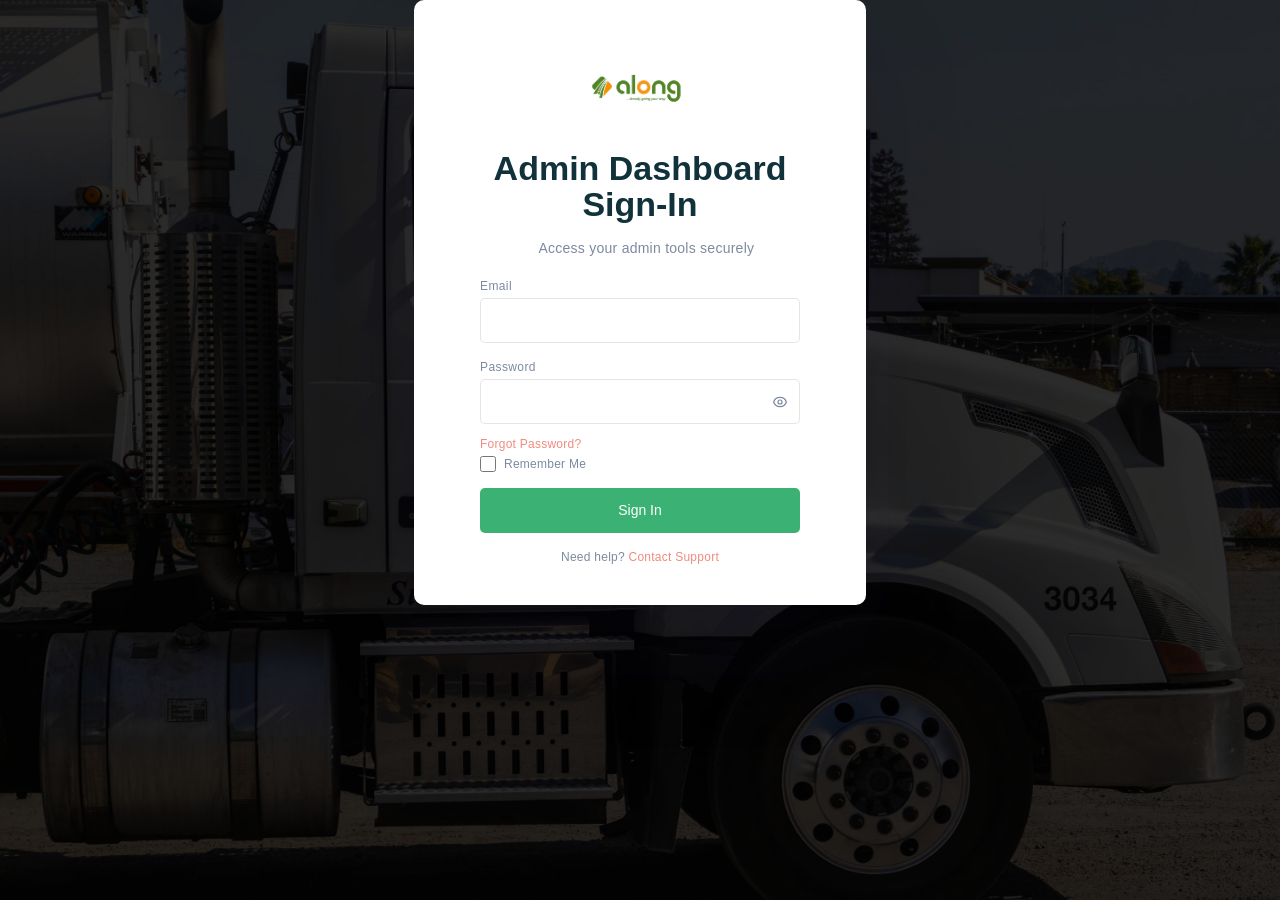
<file: index.html>
<!DOCTYPE html>
<html lang="en">
<head>
  <meta charset="UTF-8" />
  <meta name="viewport" content="width=device-width, initial-scale=1.0" />
  <title>Along Admin</title>

  <script>
    window.location.href = "./signin.html";
  </script>
</head>

<body>
</body>
</html>
</file>
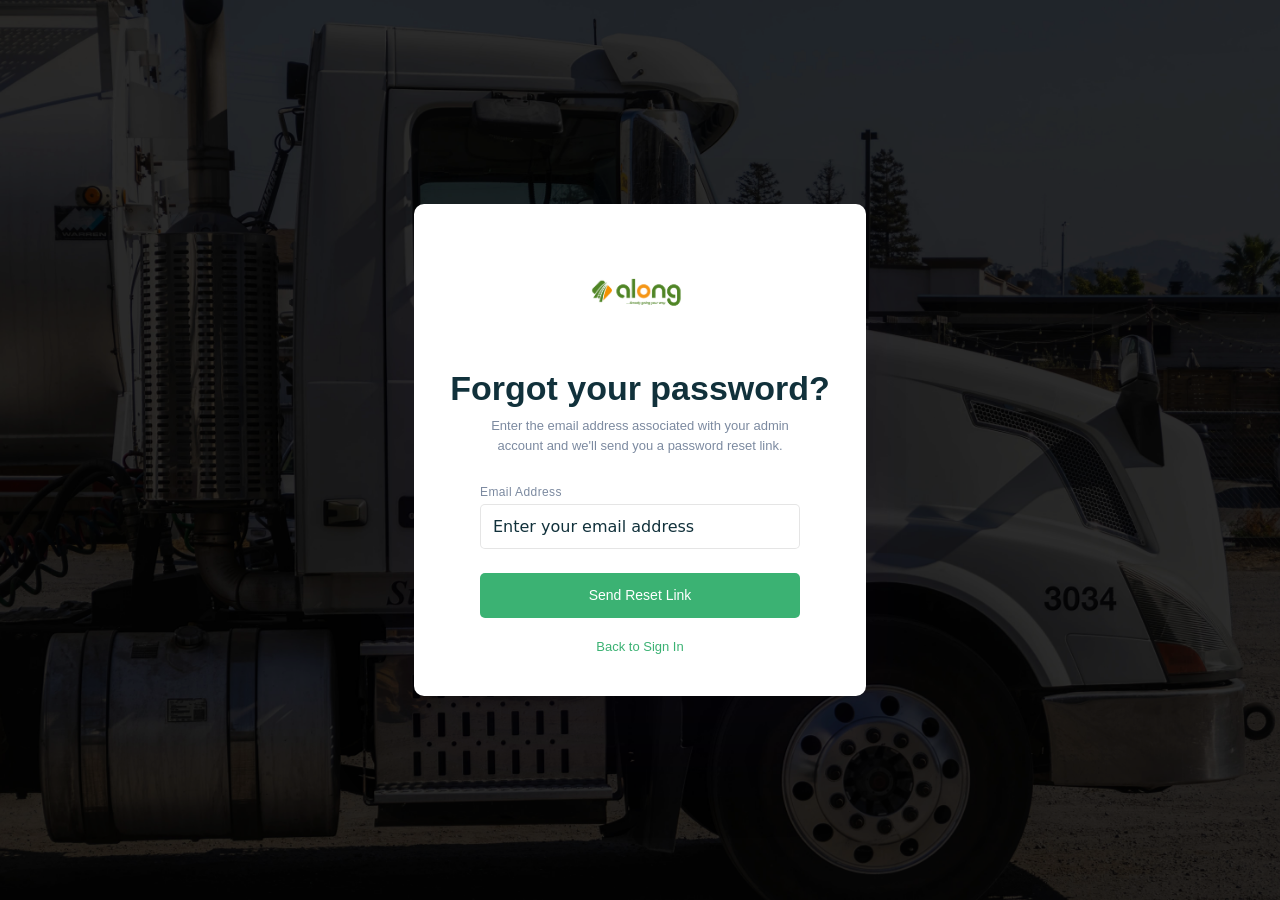
<file: forgot-password.html>
<!DOCTYPE html>
<html lang="en">
<head>
  <meta charset="UTF-8" />
  <meta
    name="viewport"
    content="width=device-width, initial-scale=1.0"
  />

  <title>Forgot Password</title>

  <link
    rel="stylesheet"
    href="assets/css/output.css"
  />

  <script
    src="https://code.jquery.com/jquery-3.6.0.min.js"
  ></script>
</head>

<body
  class="m-0 p-0 bg-[#F9F9F9] overflow-hidden"
>

  <main
    class="w-screen h-screen overflow-hidden bg-[#F9F9F9]"
  >

    <!-- ====================================================
         FULL SCREEN BACKGROUND
    ===================================================== -->

    <div
      class="fixed inset-0 w-screen h-screen"
    >

      <img
        src="assets/images/along-admin-bg.jpg"
        alt="Background"
        class="w-full h-full object-cover"
      />

      <div
        class="absolute inset-0 bg-black/40"
      ></div>

    </div>


    <!-- ====================================================
         PAGE CONTENT
    ===================================================== -->

    <div
      class="relative z-10 w-screen h-screen flex items-center justify-center px-[20px]"
    >

      <!-- ==================================================
           CARD
      =================================================== -->

      <section
        class="w-[452px] max-w-full rounded-[10px] bg-white px-[33px] pt-[40px] pb-[40px] shadow-[0_48px_100px_0_rgba(17,12,46,0.15)]"
      >

        <div
          class="w-full flex flex-col items-center"
        >


          <!-- ==================================================
               LOGO
          =================================================== -->

          <div
            class="shrink-0"
          >

            <img
              src="./assets/images/Asset 26along copy 2.png"
              alt="Along Logo"
              class="w-[124px] h-[102px] object-contain"
            />

          </div>


          <!-- ==================================================
               TITLE
          =================================================== -->

          <div
            class="mt-[24px] flex flex-col items-center"
          >

            <h1
              class="w-full text-center text-[34px] leading-[36px] font-semibold text-[#11313B]"
              style="
                font-family:
                  'Neue Haas Grotesk Display Pro',
                  'Helvetica Neue',
                  Arial,
                  sans-serif;
              "
            >
              Forgot your password?
            </h1>


            <p
              class="mt-[10px] w-[320px] max-w-full text-center text-[13px] leading-[20px] font-normal text-[#7C8AA0]"
              style="
                font-family:
                  'Neue Haas Grotesk Display Pro',
                  'Helvetica Neue',
                  Arial,
                  sans-serif;
              "
            >
              Enter the email address associated with your admin account and we'll send you a password reset link.
            </p>

          </div>


          <!-- ==================================================
               FORM
          =================================================== -->

          <form
            id="forgotPasswordForm"
            class="mt-[28px] w-[320px] max-w-full flex flex-col"
          >


            <!-- =================================================
                 MESSAGE
            ================================================== -->

            <div
              id="forgotPasswordMessage"
              class="hidden mb-[14px] w-full rounded-[6px] px-[12px] py-[10px] text-center text-[12px] leading-[18px] font-medium"
              style="
                font-family:
                  'Neue Haas Grotesk Display Pro',
                  'Helvetica Neue',
                  Arial,
                  sans-serif;
              "
            ></div>


            <!-- =================================================
                 EMAIL
            ================================================== -->

            <div
              class="flex flex-col"
            >

              <label
                for="forgotPasswordEmail"
                class="w-full text-[12px] leading-[16px] font-medium tracking-[0.4px] text-[#7C8AA0]"
                style="
                  font-family:
                    'Neue Haas Grotesk Display Pro',
                    'Helvetica Neue',
                    Arial,
                    sans-serif;
                "
              >
                Email Address
              </label>


              <div
                class="relative mt-[4px] w-full h-[45px]"
              >

                <input
                  type="email"
                  id="forgotPasswordEmail"
                  name="email"
                  autocomplete="email"
                  placeholder="Enter your email address"
                  class="w-full h-full rounded-[5px] border border-black/10 bg-white px-3 text-[#11313B] outline-none"
                />

              </div>

            </div>


            <!-- =================================================
                 SEND RESET LINK BUTTON
            ================================================== -->

            <button
              type="submit"
              id="sendResetLinkBtn"
              class="mt-[24px] w-full h-[45px] rounded-[5px] bg-[#3BB273] hover:bg-[#4F8D61] text-white text-[14px] transition-colors duration-200 font-medium cursor-pointer"
              style="
                font-family:
                  'Neue Haas Grotesk Display Pro',
                  'Helvetica Neue',
                  Arial,
                  sans-serif;
              "
            >
              Send Reset Link
            </button>


            <!-- =================================================
                 BACK TO LOGIN
            ================================================== -->

            <a
              href="login.html"
              class="mt-[20px] text-center text-[13px] leading-[18px] font-medium text-[#3BB273]"
              style="
                font-family:
                  'Neue Haas Grotesk Display Pro',
                  'Helvetica Neue',
                  Arial,
                  sans-serif;
              "
            >
              Back to Sign In
            </a>


          </form>

        </div>

      </section>

    </div>

  </main>


  <!-- ========================================================
       FORGOT PASSWORD JAVASCRIPT
  ========================================================= -->

  <script
    src="./assets/js/forgot-password.js"
  ></script>

</body>
</html>
</file>
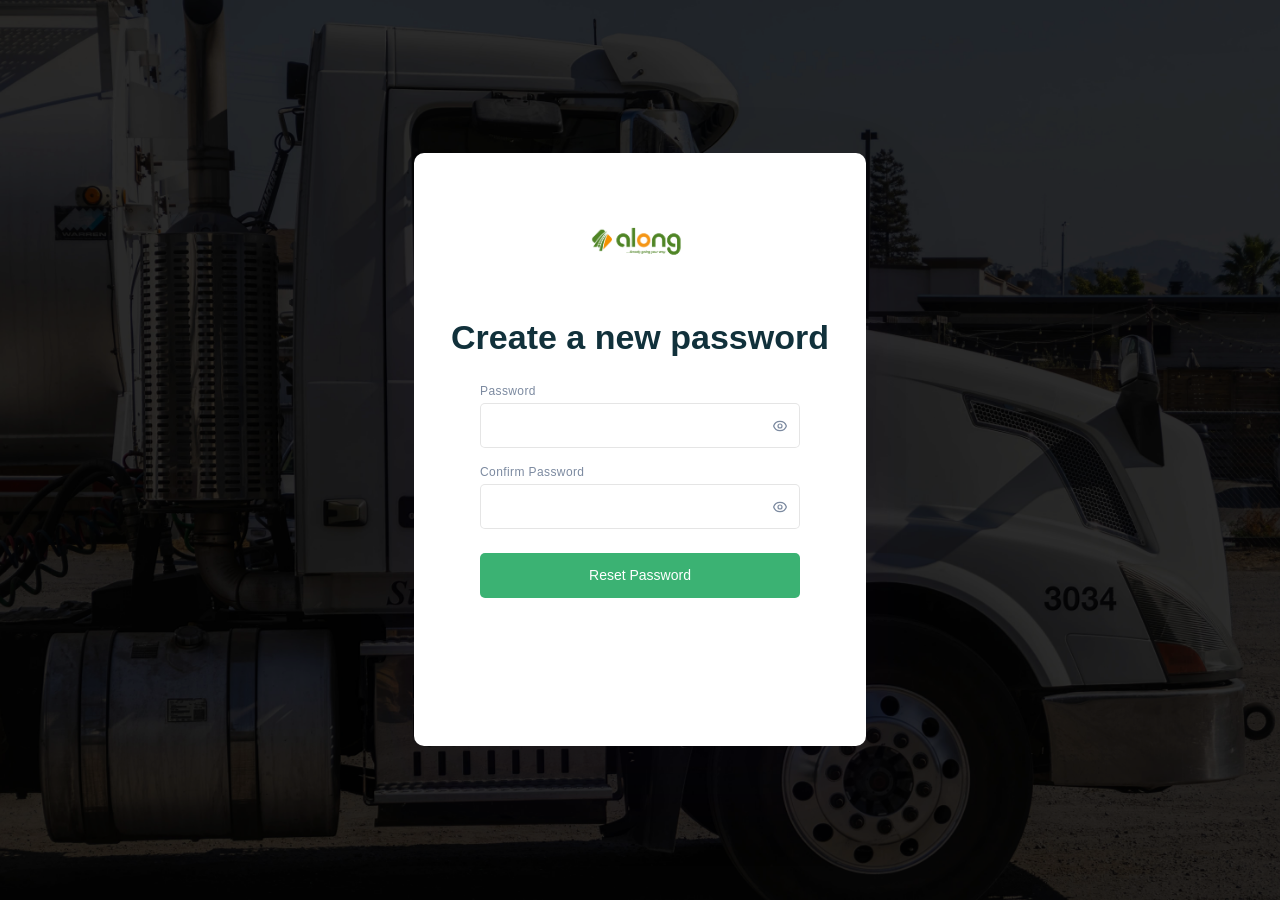
<file: reset-password.html>
<!DOCTYPE html>
<html lang="en">
<head>
  <meta charset="UTF-8" />
  <meta
    name="viewport"
    content="width=device-width, initial-scale=1.0"
  />

  <title>Reset Password</title>

  <link
    rel="stylesheet"
    href="/assets/css/output.css"
  />

  <script
    src="https://code.jquery.com/jquery-3.6.0.min.js"
  ></script>
</head>

<body
  class="m-0 p-0 bg-[#F9F9F9] overflow-hidden"
>

  <main
    class="w-screen h-screen flex items-center justify-center overflow-hidden bg-[#F9F9F9]"
  >

    <section
      class="relative w-full max-w-[1280px] aspect-[1280/832] max-h-screen overflow-hidden bg-[#F9F9F9]"
    >

      <!-- ====================================================
           BACKGROUND
      ===================================================== -->

      <div
        class="fixed inset-0 w-screen h-screen"
      >

        <img
          src="/assets/images/along-admin-bg.jpg"
          alt="Background"
          class="w-full h-full object-cover"
        />

        <div
          class="absolute inset-0 bg-black/40"
        ></div>

      </div>

      <!-- ====================================================
           CARD
      ===================================================== -->

      <section
        class="absolute top-[119px] left-[414px] w-[452px] h-[593px] rounded-[10px] bg-white pt-[40px] pr-[33px] pb-[40px] pl-[33px] shadow-[0_48px_100px_0_rgba(17,12,46,0.15)]"
      >

        <div
          class="h-full flex flex-col items-center"
        >

          <!-- ==================================================
               LOGO
          =================================================== -->

          <div
            class="shrink-0"
          >

            <img
              src="/assets/images/Asset 26along copy 2.png"
              alt="Along Logo"
              class="w-[124px] h-[102px] object-contain"
            />

          </div>

          <!-- ==================================================
               TITLE
          =================================================== -->

          <div
            class="mt-[24px] flex flex-col items-center shrink-0"
          >

            <h1
              class="w-[386px] text-center text-[34px] leading-[36px] font-semibold text-[#11313B]"
              style="
                font-family:
                  'Neue Haas Grotesk Display Pro',
                  'Helvetica Neue',
                  Arial,
                  sans-serif;
              "
            >
              Create a new password
            </h1>

          </div>

          <!-- ==================================================
               FORM
          =================================================== -->

          <form
            id="createPasswordForm"
            class="mt-[28px] w-[320px] flex flex-col"
          >

            <!-- =================================================
                 MESSAGE
            ================================================== -->

            <div
              id="resetPasswordMessage"
              class="hidden mb-[14px] w-[320px] rounded-[6px] px-[12px] py-[10px] text-center text-[12px] leading-[18px] font-medium"
              style="
                font-family:
                  'Neue Haas Grotesk Display Pro',
                  'Helvetica Neue',
                  Arial,
                  sans-serif;
              "
            ></div>

            <!-- =================================================
                 NEW PASSWORD
            ================================================== -->

            <div
              class="flex flex-col"
            >

              <label
                for="newPassword"
                class="w-[320px] text-[12px] leading-[16px] font-medium tracking-[0.4px] text-[#7C8AA0]"
                style="
                  font-family:
                    'Neue Haas Grotesk Display Pro',
                    'Helvetica Neue',
                    Arial,
                    sans-serif;
                "
              >
                Password
              </label>

              <div
                class="relative mt-[4px] w-[320px] h-[45px]"
              >

                <input
                  type="password"
                  id="newPassword"
                  name="newPassword"
                  autocomplete="new-password"
                  class="w-full h-full rounded-[5px] border border-black/10 bg-white px-3 pr-10 text-[#11313B] outline-none"
                />

                <button
                  type="button"
                  id="toggleNewPassword"
                  class="absolute right-3 top-1/2 -translate-y-1/2 text-[#7C8AA0] cursor-pointer"
                  aria-label="Show or hide password"
                >

                  <svg
                    id="newPasswordEyeIcon"
                    xmlns="http://www.w3.org/2000/svg"
                    class="w-4 h-4"
                    fill="none"
                    viewBox="0 0 24 24"
                    stroke="currentColor"
                    stroke-width="1.8"
                  >

                    <path
                      stroke-linecap="round"
                      stroke-linejoin="round"
                      d="M2.458 12C3.732 7.943 7.523 5 12 5c4.478 0 8.268 2.943 9.542 7-1.274 4.057-5.064 7-9.542 7-4.477 0-8.268-2.943-9.542-7Z"
                    />

                    <path
                      stroke-linecap="round"
                      stroke-linejoin="round"
                      d="M15 12a3 3 0 1 1-6 0 3 3 0 0 1 6 0Z"
                    />

                  </svg>

                </button>

              </div>

            </div>

            <!-- =================================================
                 CONFIRM PASSWORD
            ================================================== -->

            <div
              class="mt-[16px] flex flex-col"
            >

              <label
                for="confirmPassword"
                class="w-[320px] text-[12px] leading-[16px] font-medium tracking-[0.4px] text-[#7C8AA0]"
                style="
                  font-family:
                    'Neue Haas Grotesk Display Pro',
                    'Helvetica Neue',
                    Arial,
                    sans-serif;
                "
              >
                Confirm Password
              </label>

              <div
                class="relative mt-[4px] w-[320px] h-[45px]"
              >

                <input
                  type="password"
                  id="confirmPassword"
                  name="confirmPassword"
                  autocomplete="new-password"
                  class="w-full h-full rounded-[5px] border border-black/10 bg-white px-3 pr-10 text-[#11313B] outline-none"
                />

                <button
                  type="button"
                  id="toggleConfirmPassword"
                  class="absolute right-3 top-1/2 -translate-y-1/2 text-[#7C8AA0] cursor-pointer"
                  aria-label="Show or hide confirm password"
                >

                  <svg
                    id="confirmPasswordEyeIcon"
                    xmlns="http://www.w3.org/2000/svg"
                    class="w-4 h-4"
                    fill="none"
                    viewBox="0 0 24 24"
                    stroke="currentColor"
                    stroke-width="1.8"
                  >

                    <path
                      stroke-linecap="round"
                      stroke-linejoin="round"
                      d="M2.458 12C3.732 7.943 7.523 5 12 5c4.478 0 8.268 2.943 9.542 7-1.274 4.057-5.064 7-9.542 7-4.477 0-8.268-2.943-9.542-7Z"
                    />

                    <path
                      stroke-linecap="round"
                      stroke-linejoin="round"
                      d="M15 12a3 3 0 1 1-6 0 3 3 0 0 1 6 0Z"
                    />

                  </svg>

                </button>

              </div>

            </div>

            <!-- =================================================
                 RESET BUTTON
            ================================================== -->

            <button
              type="submit"
              id="updatePasswordBtn"
              class="mt-[24px] w-[320px] h-[45px] rounded-[5px] bg-[#3BB273] hover:bg-[#4F8D61] text-white text-[14px] transition-colors duration-200 font-medium cursor-pointer"
              style="
                font-family:
                  'Neue Haas Grotesk Display Pro',
                  'Helvetica Neue',
                  Arial,
                  sans-serif;
              "
            >
              Reset Password
            </button>

          </form>

        </div>

      </section>

    </section>

  </main>

  <!-- ========================================================
       RESET PASSWORD JAVASCRIPT
  ========================================================= -->

  <script
    src="/assets/js/reset-password.js"
  ></script>

</body>
</html>
</file>
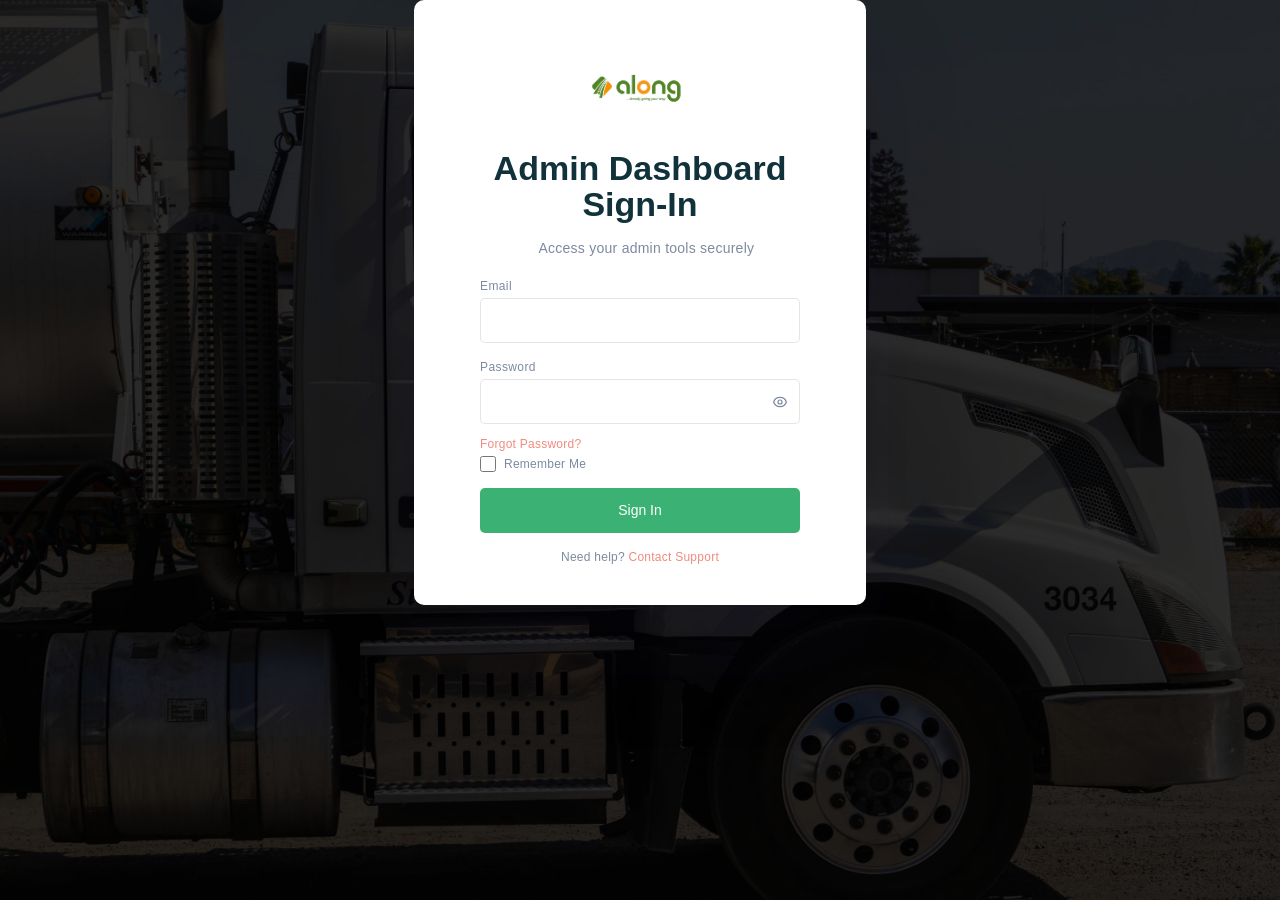
<file: signin.html>
<!DOCTYPE html>
<html lang="en">
<head>
  <meta charset="UTF-8" />
  <meta name="viewport" content="width=device-width, initial-scale=1.0" />
  <title>Admin Sign In</title>
  <link rel="stylesheet" href="assets/css/output.css" />
  <script src="https://code.jquery.com/jquery-3.6.0.min.js"></script>
</head>
<body class="m-0 p-0 bg-[#F9F9F9] overflow-hidden">

  <main class="relative w-screen h-screen overflow-hidden bg-[#F9F9F9]">
  <!-- BACKGROUND -->
  <div class="absolute inset-0 w-full h-full">
    <img
      src="assets/images/along-admin-bg.jpg"
      alt="Background"
      class="w-full h-full object-cover"
    />
    <div class="absolute inset-0 bg-black/40"></div>
  </div>

  <!-- CENTERED CARD WRAPPER -->
  <div class="relative z-10 w-full min-h-screen flex items-center justify-center px-[20px]">
    <!-- CARD -->
    <section
      class="w-[452px] max-w-full min-h-[593px] rounded-[10px] bg-white pt-[40px] pr-[33px] pb-[40px] pl-[33px] shadow-[0_48px_100px_0_rgba(17,12,46,0.15)]"
    >
      <div class="h-full flex flex-col items-center">
        <!-- LOGO -->
        <div class="shrink-0">
          <img
            src="assets/images/Asset 26along copy 2.png"
            alt="Along Logo"
            class="w-[124px] h-[102px] object-contain"
          />
        </div>

        <!-- TITLE BLOCK -->
        <div class="mt-[8px] flex flex-col items-center shrink-0">
          <h1
            class="w-[386px] max-w-full h-[72px] text-center text-[34px] leading-[36px] font-semibold text-[#11313B]"
            style="font-family: 'Neue Haas Grotesk Display Pro', 'Helvetica Neue', Arial, sans-serif;"
          >
            Admin Dashboard<br />
            Sign-In
          </h1>

          <p
            class="mt-[16px] w-[203px] max-w-full h-[20px] whitespace-nowrap text-center text-[14px] leading-[20px] font-medium tracking-[0.25px] text-[#7C8AA0]"
            style="font-family: 'Neue Haas Grotesk Display Pro', 'Helvetica Neue', Arial, sans-serif;"
          >
            Access your admin tools securely
          </p>
        </div>

        <div
          id="signinMessage"
          class="hidden w-[320px] max-w-full rounded-[6px] px-[12px] py-[10px] text-center text-[14px] font-medium mb-[16px]"
          style="font-family: 'Neue Haas Grotesk Display Pro', 'Helvetica Neue', Arial, sans-serif;"
        ></div>

        <!-- FORM -->
        <form id="adminSignInForm" class="mt-[20px] w-[320px] max-w-full flex flex-col">
          <!-- EMAIL -->
          <div class="flex flex-col">
            <label
              for="email"
              class="w-full text-[12px] leading-[16px] font-medium tracking-[0.4px] text-[#7C8AA0]"
              style="font-family: 'Neue Haas Grotesk Display Pro', 'Helvetica Neue', Arial, sans-serif;"
            >
              Email
            </label>

            <input
              type="email"
              id="email"
              name="email"
              class="mt-[4px] w-full h-[45px] rounded-[5px] border border-black/10 bg-white px-3 text-[#11313B] outline-none"
            />
          </div>

          <!-- PASSWORD -->
          <div class="mt-[16px] flex flex-col">
            <label
              for="password"
              class="w-full text-[12px] leading-[16px] font-medium tracking-[0.4px] text-[#7C8AA0]"
              style="font-family: 'Neue Haas Grotesk Display Pro', 'Helvetica Neue', Arial, sans-serif;"
            >
              Password
            </label>

            <div class="relative mt-[4px] w-full h-[45px]">
              <input
                type="password"
                id="password"
                name="password"
                class="w-full h-full rounded-[5px] border border-black/10 bg-white px-3 pr-10 text-[#11313B] outline-none"
              />

              <button
                type="button"
                id="togglePassword"
                class="absolute right-3 top-1/2 -translate-y-1/2 text-[#7C8AA0] cursor-pointer"
              >
                <svg
                  xmlns="http://www.w3.org/2000/svg"
                  class="w-4 h-4"
                  fill="none"
                  viewBox="0 0 24 24"
                  stroke="currentColor"
                  stroke-width="1.8"
                >
                  <path
                    stroke-linecap="round"
                    stroke-linejoin="round"
                    d="M2.458 12C3.732 7.943 7.523 5 12 5c4.478 0 8.268 2.943 9.542 7-1.274 4.057-5.064 7-9.542 7-4.477 0-8.268-2.943-9.542-7Z"
                  />
                  <path
                    stroke-linecap="round"
                    stroke-linejoin="round"
                    d="M15 12a3 3 0 1 1-6 0 3 3 0 0 1 6 0Z"
                  />
                </svg>
              </button>
            </div>
          </div>

          <!-- FORGOT + REMEMBER -->
          <div class="mt-[12px] flex flex-col gap-[4px]">
            <a
              href="forgot-password.html"
              class="text-[12px] leading-[16px] font-medium tracking-[0.25px] text-[#F08B7E]"
              style="font-family: 'Neue Haas Grotesk Display Pro', 'Helvetica Neue', Arial, sans-serif;"
            >
              Forgot Password?
            </a>

            <label
              class="flex items-center gap-2 text-[12px] leading-[16px] font-medium tracking-[0.25px] text-[#7C8AA0]"
              style="font-family: 'Neue Haas Grotesk Display Pro', 'Helvetica Neue', Arial, sans-serif;"
            >
              <input type="checkbox" id="rememberMe" class="w-4 h-4 accent-[#3BB273]" />
              Remember Me
            </label>
          </div>

          <!-- BUTTON -->
          <button
            type="submit"
            id="signInBtn"
            class="mt-[16px] w-full h-[45px] rounded-[5px] bg-[#3BB273] hover:bg-[#2A9A5F] text-white text-[14px] transition-colors duration-200 font-medium cursor-pointer"
            style="font-family: 'Neue Haas Grotesk Display Pro', 'Helvetica Neue', Arial, sans-serif;"
          >
            Sign In
          </button>

          <!-- SUPPORT -->
          <p
            class="mt-[16px] text-center text-[12px] leading-[16px] font-medium tracking-[0.25px] text-[#7C8AA0] "
            style="font-family: 'Neue Haas Grotesk Display Pro', 'Helvetica Neue', Arial, sans-serif;"
          >
            Need help?
            <a href="#" class="text-[#F08B7E]">Contact Support</a>
          </p>
        </form>
      </div>
    </section>
  </div>
</main>

  <script src="/assets/js/signin.js"></script>
</body>
</html>
</file>
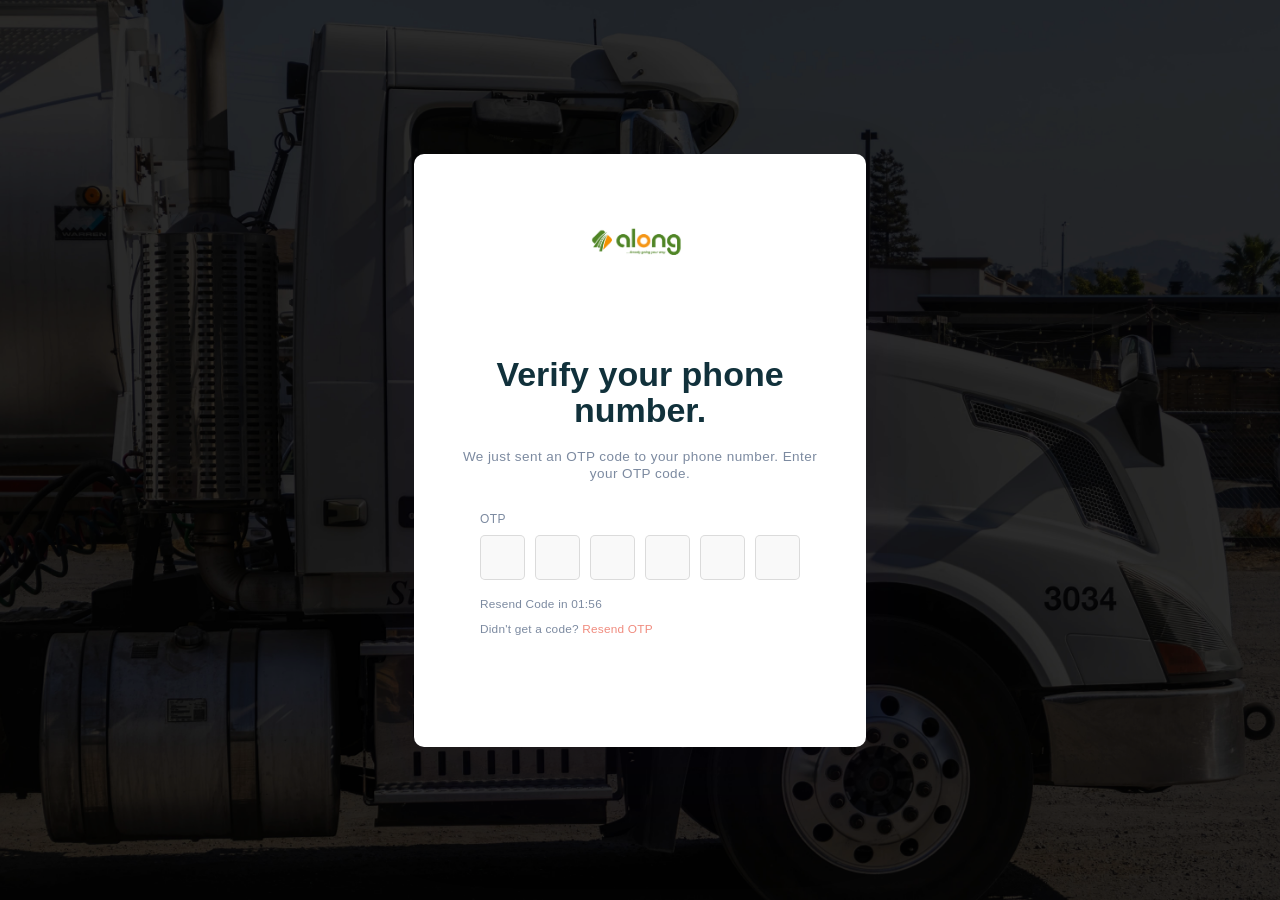
<file: verify-phone.html>
<!DOCTYPE html>
<html lang="en">
<head>
  <meta charset="UTF-8" />
  <meta name="viewport" content="width=device-width, initial-scale=1.0" />
  <title>Verify Your Phone Number</title>
  <link rel="stylesheet" href="assets/css/output.css" />
  <script src="https://code.jquery.com/jquery-3.6.0.min.js"></script>
</head>
<body class="m-0 p-0 bg-[#F9F9F9] overflow-hidden">

 <main class="relative w-screen h-screen overflow-hidden bg-[#F9F9F9]">
  <!-- BACKGROUND -->
  <div class="absolute inset-0 w-full h-full">
    <img
      src="assets/images/along-admin-bg.jpg"
      alt="Background"
      class="w-full h-full object-cover"
    />
    <div class="absolute inset-0 bg-black/40"></div>
  </div>

  <!-- CENTERED CARD WRAPPER -->
  <div class="relative z-10 w-full h-full flex items-center justify-center px-[20px]">
    <!-- CARD -->
    <section
      class="w-[452px] max-w-full h-[593px] rounded-[10px] bg-white pt-[40px] pr-[33px] pb-[40px] pl-[33px] shadow-[0_48px_100px_0_rgba(17,12,46,0.15)]"
    >
      <div class="h-full flex flex-col items-center">
        <!-- LOGO -->
        <div class="shrink-0">
          <img
            src="assets/images/Asset 26along copy 2.png"
            alt="Along Logo"
            class="w-[124px] h-[102px] object-contain"
          />
        </div>

        <!-- MESSAGE BAR -->
        <div
          id="otpMessage"
          class="hidden w-[320px] max-w-full mb-[10px] rounded-[5px] px-[12px] py-[10px] text-[12px] font-medium text-center"
          style="font-family: 'Neue Haas Grotesk Display Pro', 'Helvetica Neue', Arial, sans-serif;"
        ></div>

        <!-- TITLE -->
        <div class="mt-[60px] flex flex-col items-center shrink-0">
          <h1
            class="w-[386px] max-w-full text-center text-[34px] leading-[36px] font-semibold text-[#11313B]"
            style="font-family: 'Neue Haas Grotesk Display Pro', 'Helvetica Neue', Arial, sans-serif;"
          >
            Verify your phone number. 
          </h1>

          <p
            class="mt-[20px] w-[376px] max-w-full text-center text-[#7C8AA0] text-[13.52px] leading-[17.74px] font-medium tracking-[0.42px]"
            style="font-family: 'Neue Haas Grotesk Display Pro', 'Helvetica Neue', Arial, sans-serif;"
          >
            We just sent an OTP code to your phone number. 
            <!-- <span class="text-[#F08B7E]">(480) ***-0103</span>. -->
            Enter your OTP code.
          </p>
        </div>

   <!-- OTP BLOCK -->
<div class="mt-[28px] w-[320px] max-w-full flex flex-col">
  <label
    for="otp-1"
    class="text-[#7C8AA0] text-[12px] leading-[16px] font-medium tracking-[0.4px]"
    style="font-family: 'Neue Haas Grotesk Display Pro', 'Helvetica Neue', Arial, sans-serif;"
  >
    OTP
  </label>

  <div class="mt-[8px] flex items-center justify-between gap-[8px]">

    <input
      type="text"
      inputmode="numeric"
      autocomplete="one-time-code"
      id="otp-1"
      class="otp-input"
    />

    <input
      type="text"
      inputmode="numeric"
      id="otp-2"
      class="otp-input"
    />

    <input
      type="text"
      inputmode="numeric"
      id="otp-3"
      class="otp-input"
    />

    <input
      type="text"
      inputmode="numeric"
      id="otp-4"
      class="otp-input"
    />

    <input
      type="text"
      inputmode="numeric"
      id="otp-5"
      class="otp-input"
    />

    <input
      type="text"
      inputmode="numeric"
      id="otp-6"
      class="otp-input"
    />

  </div>

  <p
    class="mt-[16px] text-[#7C8AA0] text-[11.83px] leading-[16.9px] font-medium tracking-[0.21px]"
    style="font-family: 'Neue Haas Grotesk Display Pro', 'Helvetica Neue', Arial, sans-serif;"
  >
    Resend Code in <span id="countdown">01:56</span>
  </p>

  <p
    class="mt-[8px] text-[11.83px] leading-[16.9px] font-medium tracking-[0.21px] text-[#7C8AA0]"
    style="font-family: 'Neue Haas Grotesk Display Pro', 'Helvetica Neue', Arial, sans-serif;"
  >
    Didn't get a code?
    <a
      href="#"
      id="resendOtp"
      class="text-[#F08B7E]"
    >
      Resend OTP
    </a>
  </p>
</div>
      </div>
    </section>
  </div>
</main>

  <script src="assets/js/verify.js"></script>

  <style>
    .otp-input {
      width: 45px;
      height: 45px;
      border-radius: 5px;
      border: 1px solid rgba(0, 0, 0, 0.12);
      background: #F9F9F9;
      text-align: center;
      font-size: 20px;
      color: #11313B;
      outline: none;
      font-family: 'Neue Haas Grotesk Display Pro', 'Helvetica Neue', Arial, sans-serif;
    }

    .otp-input:focus {
      border-color: #3BB273;
      box-shadow: 0 0 0 1px #3BB273;
    }
  </style>
</body>
</html>
</file>
